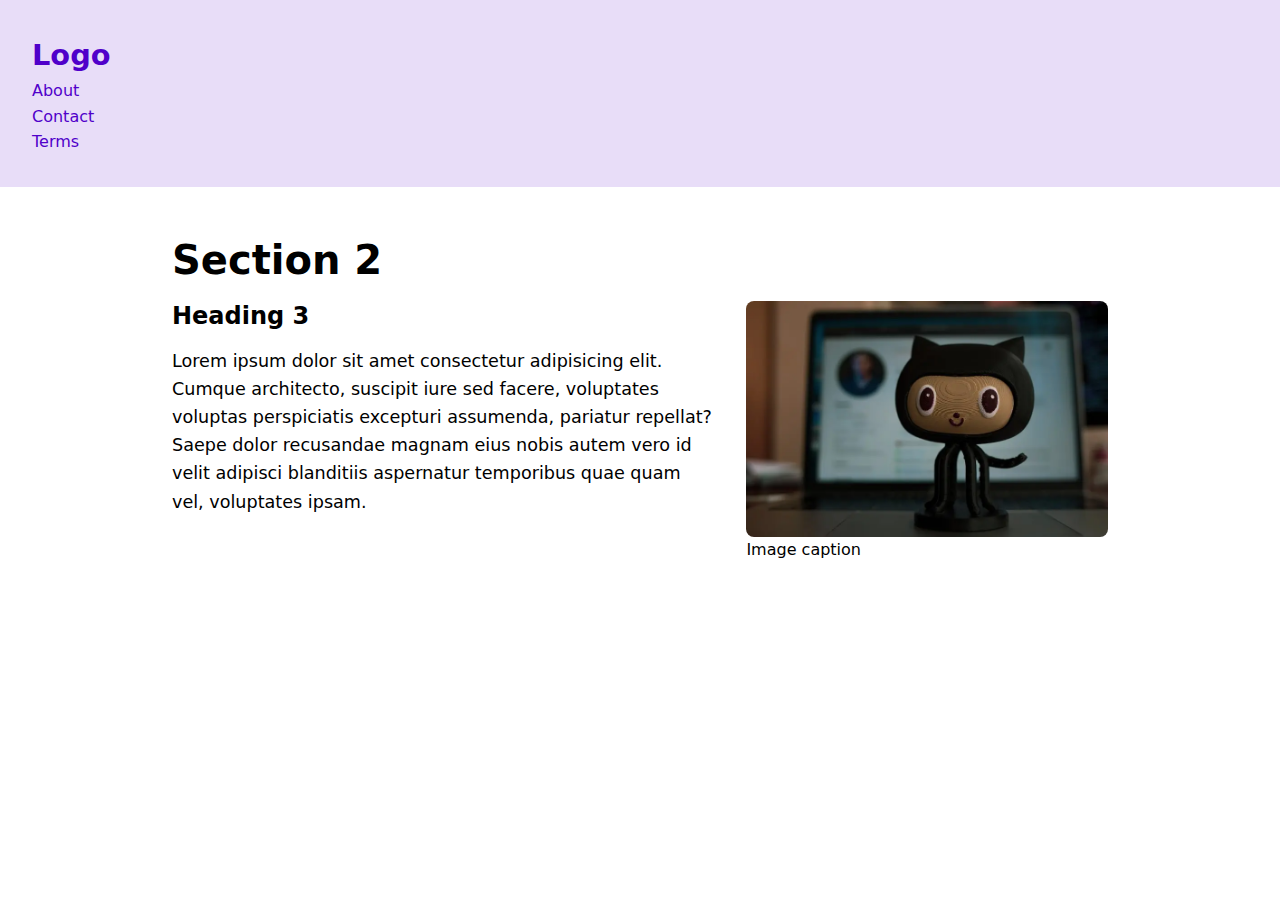
<file: index.html>
<!DOCTYPE html>
<html lang="en">
  <head>
    <meta charset="UTF-8" />
    <meta name="viewport" content="width=device-width, initial-scale=1.0" />
    <title>Burger menu exercise</title>
    <link rel="stylesheet" href="css/demo.css" />
    <!-- Ret i nedenståendde stylesheet -->
    <link rel="stylesheet" href="css/styles.css" />
  </head>
  <body>
    <header class="banner">
      <div class="logo">
        <a href="#0">Logo</a>
      </div>

      <nav class="main-menu">
        <button class="toggle-btn">Menu</button>
        <ul>
          <li><a href="#0">About</a></li>
          <li><a href="form.html">Contact</a></li>
          <li><a href="#0">Terms</a></li>
        </ul>
      </nav>
    </header>

    <main>
      <section>
        <header>
          <h2>Section 2</h2>
        </header>

        <article>
          <div class="copy">
            <h3>Heading 3</h3>
            <p>
              Lorem ipsum dolor sit amet consectetur adipisicing elit. Cumque architecto, suscipit iure sed facere, voluptates voluptas perspiciatis excepturi assumenda, pariatur repellat? Saepe dolor recusandae magnam eius nobis autem vero id velit
              adipisci blanditiis aspernatur temporibus quae quam vel, voluptates ipsam.
            </p>
          </div>
          <figure>
            <img src="img/github.webp" alt="Et billede af mig" />
            <figcaption>Image caption</figcaption>
          </figure>
        </article>
      </section>
    </main>

    <!-- Ret i nedenståendde JavaScript-fil -->
    <script src="js/index.js"></script>
  </body>
</html>
</file>
<file: css/demo.css>
/* Global styles */
* {
  margin: 0;
  box-sizing: border-box;
}

h1 {
  font-size: 3rem;
}

h2 {
  font-size: 2.5rem;
  line-height: 1.25;
  margin-bottom: 0;
}

h3 {
  font-size: 1.5rem;
  line-height: 1.25;
  margin-bottom: 1rem;
}

p {
  font-size: 1.1rem;
}

img {
  vertical-align: middle;
  height: auto;
  width: 100%;
  border-radius: 8px;
}

/* == Body styles == */
body {
  font-family: system-ui, sans-serif;
  line-height: 1.6;
}

/* Header / Banner styles */
.banner {
  padding: 2rem;
}

/* Main styles */
main {
  max-width: 1000px;
  margin-inline: auto;
  padding-inline: 2rem;
  margin-block: 3rem;
}

section {
  display: grid;
  gap: 1rem;
}

article {
  display: grid;
  gap: 2rem;
}

@media (min-width: 601px) {
  article {
    grid-template-columns: 1.5fr 1fr;
  }
}

a {
  color: #5000ca;
  text-decoration: none;
}

.logo a {
  font-size: 1.8rem;
  font-weight: 700;
  color: #5000ca;
}
</file>
<file: css/styles.css>
/* header */
.banner {
  background: #5000ca22;
  padding: 2rem;

  /* 1. Få elementerne til at stå ved siden af hinanden og brug justify-content til at skubbe dem væk fra hinanden */
}

.main-menu ul {
  list-style: none;
  padding: 0;

  /* 2. Få elementerne til at stå ved siden af hinanden */
}

/* burgermenu */
.toggle-btn {
  background: transparent;
  border: none;
  min-width: 44px;
  min-height: 44px;
  font-size: 1.1rem;
  cursor: pointer;

  display: none; /* Skjul knappen som standard */
}

@media (max-width: 600px) {
  .toggle-btn {
    display: block; /* Vis knappen, når viewporten maksimalt er 600px */
  }

  .main-menu {
    display: contents; /* Fjern ".main-menu"-boksen fra ligningen, når viewporten maksimalt er 600px, men behold børnene, så disse deltager i flex-kontekten */
  }

  .main-menu ul {
    display: none; /* Fjern menu-listen som standard */
  }

  .main-menu.shown ul {
    /* Vis menu-listen, når klassen ".shown" er til stede */
    border-top: 1px solid #000;
    padding-top: 1rem;
    display: flex;
    flex: 1 1 100%;
    flex-flow: column;
  }
}
</file>
